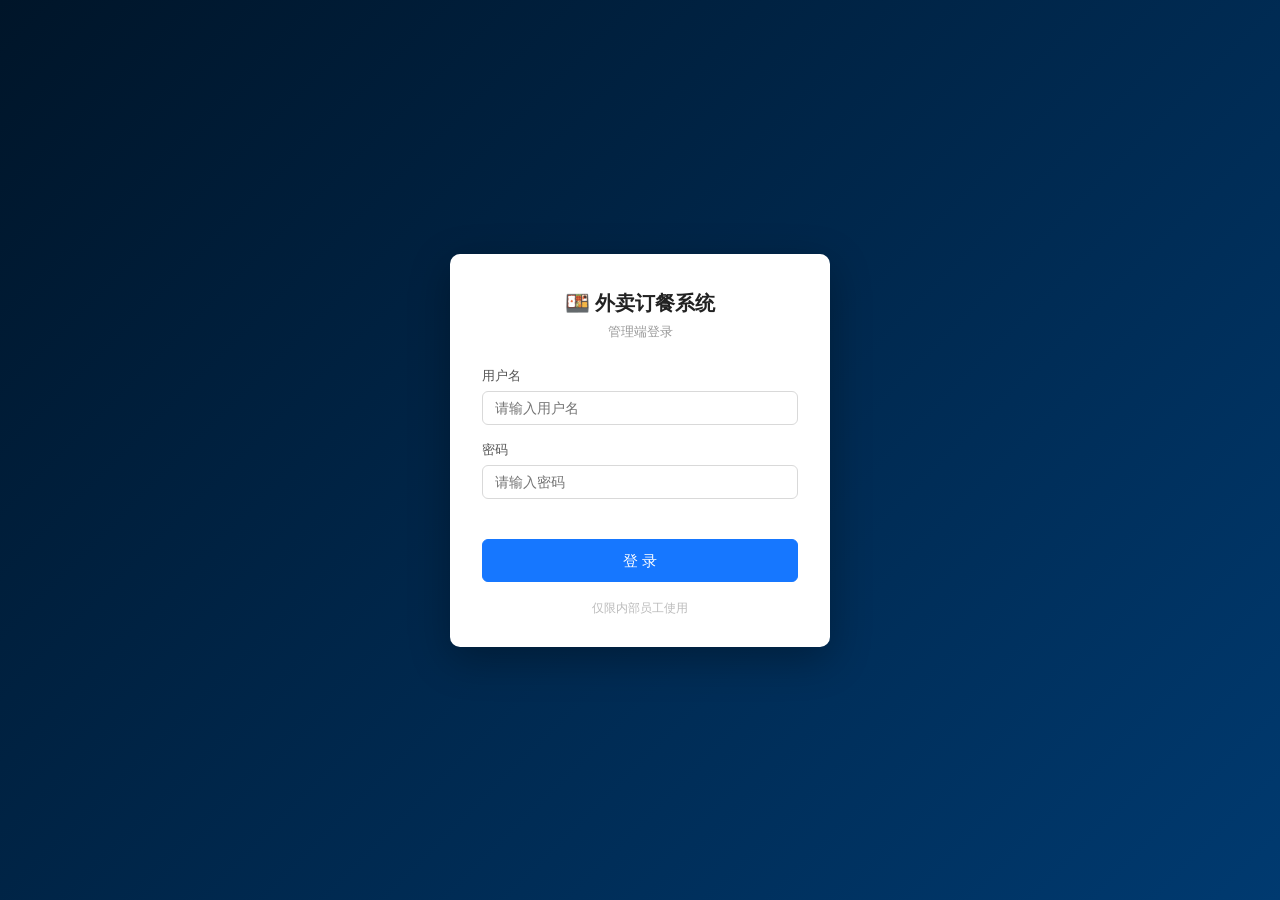
<file: src/main/resources/static/admin/login.html>
<!DOCTYPE html>
<html lang="zh-CN">
<head>
  <meta charset="UTF-8">
  <meta name="viewport" content="width=device-width, initial-scale=1.0">
  <title>管理端登录 - 外卖订餐系统</title>
  <link rel="stylesheet" href="css/admin.css">
</head>
<body>
<div class="login-page">
  <div class="login-card">
    <h1>🍱 外卖订餐系统</h1>
    <p class="login-sub">管理端登录</p>
    <form id="loginForm" autocomplete="off">
      <div class="form-item">
        <label for="username">用户名</label>
        <input type="text" id="username" class="form-input" placeholder="请输入用户名" maxlength="50" required>
      </div>
      <div class="form-item">
        <label for="password">密码</label>
        <input type="password" id="password" class="form-input" placeholder="请输入密码" maxlength="50" required>
      </div>
      <!-- 登录失败错误提示 -->
      <div class="form-error" id="loginError"></div>
      <button type="submit" class="btn btn-primary btn-login" id="loginBtn">登 录</button>
    </form>
    <p class="login-footer">仅限内部员工使用</p>
  </div>
</div>

<script src="js/admin-common.js"></script>
<script>
  (function () {
    var form = document.getElementById('loginForm');
    var errorEl = document.getElementById('loginError');
    var loginBtn = document.getElementById('loginBtn');

    form.addEventListener('submit', function (e) {
      e.preventDefault();
      errorEl.textContent = '';
      var username = document.getElementById('username').value.trim();
      var password = document.getElementById('password').value;
      if (!username || !password) {
        errorEl.textContent = '请输入用户名和密码';
        return;
      }
      loginBtn.disabled = true;
      // silent: 登录失败以行内错误提示展示，不弹 toast
      request('/api/admin/login', { method: 'POST', body: { username: username, password: password }, silent: true })
        .then(function () {
          location.href = 'index.html';
        })
        .catch(function (err) {
          errorEl.textContent = err.message || '登录失败，请稍后重试';
          loginBtn.disabled = false;
        });
    });
  })();
</script>
</body>
</html>
</file>
<file: src/main/resources/static/admin/css/admin.css>
/* ============================================================
 * 管理端统一样式 admin.css
 * 深色侧边栏 + 浅色内容区，专业后台风格
 * 组件：表格 / 表单 / 弹窗 / 分页 / 标签 badge / 按钮 / Tab / 开关 / Toast
 * ============================================================ */

/* ---------- 基础重置 ---------- */
* { margin: 0; padding: 0; box-sizing: border-box; }

html, body { height: 100%; }

body {
  font-family: "Microsoft YaHei", "PingFang SC", "Helvetica Neue", Arial, sans-serif;
  font-size: 14px;
  color: #333;
  background: #f0f2f5;
  -webkit-font-smoothing: antialiased;
}

a { color: #1677ff; text-decoration: none; }
a:hover { text-decoration: underline; }

/* ---------- 整体布局：侧边栏 + 主内容 ---------- */
.layout { display: flex; min-height: 100vh; }

.sidebar {
  width: 220px;
  flex-shrink: 0;
  background: #001529;
  color: rgba(255, 255, 255, 0.7);
  display: flex;
  flex-direction: column;
  position: fixed;
  top: 0; left: 0; bottom: 0;
  z-index: 100;
  overflow-y: auto;
}

.sidebar .logo {
  height: 60px;
  display: flex;
  align-items: center;
  justify-content: center;
  gap: 8px;
  font-size: 17px;
  font-weight: bold;
  color: #fff;
  background: rgba(255, 255, 255, 0.04);
  letter-spacing: 1px;
}

.sidebar .logo .logo-icon { font-size: 20px; }

.sidebar nav { flex: 1; padding: 12px 0; }

.sidebar nav a {
  display: flex;
  align-items: center;
  gap: 10px;
  padding: 13px 24px;
  color: rgba(255, 255, 255, 0.68);
  font-size: 14px;
  text-decoration: none;
  transition: background 0.2s, color 0.2s;
  border-left: 3px solid transparent;
}

.sidebar nav a:hover { color: #fff; background: rgba(255, 255, 255, 0.06); text-decoration: none; }

.sidebar nav a.active {
  color: #fff;
  background: #1677ff;
  border-left-color: #69b1ff;
}

.sidebar .sidebar-footer {
  padding: 14px 24px;
  font-size: 12px;
  color: rgba(255, 255, 255, 0.35);
  border-top: 1px solid rgba(255, 255, 255, 0.08);
}

.main {
  flex: 1;
  margin-left: 220px;
  display: flex;
  flex-direction: column;
  min-width: 0;
}

/* ---------- 顶栏 ---------- */
.topbar {
  height: 60px;
  background: #fff;
  box-shadow: 0 1px 4px rgba(0, 21, 41, 0.08);
  display: flex;
  align-items: center;
  justify-content: space-between;
  padding: 0 24px;
  position: sticky;
  top: 0;
  z-index: 90;
}

.topbar .page-title { font-size: 16px; font-weight: bold; color: #222; }

.topbar .topbar-right { display: flex; align-items: center; gap: 14px; }

.topbar .admin-name { color: #555; }
.topbar .admin-name b { color: #1677ff; }

/* ---------- 内容区 ---------- */
.content { padding: 24px; flex: 1; }

.card {
  background: #fff;
  border-radius: 8px;
  box-shadow: 0 1px 3px rgba(0, 0, 0, 0.05);
  padding: 20px;
  margin-bottom: 20px;
}

.card-header {
  display: flex;
  align-items: center;
  justify-content: space-between;
  margin-bottom: 16px;
}

.card-header h3 { font-size: 16px; color: #222; }

/* ---------- 统计卡片（概览页） ---------- */
.stat-grid {
  display: grid;
  grid-template-columns: repeat(auto-fill, minmax(190px, 1fr));
  gap: 16px;
  margin-bottom: 20px;
}

.stat-card {
  background: #fff;
  border-radius: 8px;
  padding: 20px;
  box-shadow: 0 1px 3px rgba(0, 0, 0, 0.05);
  border-top: 3px solid #1677ff;
}

.stat-card .stat-label { color: #888; font-size: 13px; margin-bottom: 8px; }
.stat-card .stat-value { font-size: 28px; font-weight: bold; color: #222; }
.stat-card.stat-orange { border-top-color: #fa8c16; }
.stat-card.stat-green  { border-top-color: #52c41a; }
.stat-card.stat-red    { border-top-color: #ff4d4f; }
.stat-card.stat-purple { border-top-color: #722ed1; }
.stat-card.stat-gray   { border-top-color: #bfbfbf; }

.welcome-banner {
  background: linear-gradient(120deg, #1677ff, #69b1ff);
  color: #fff;
  border-radius: 8px;
  padding: 24px;
  margin-bottom: 20px;
}
.welcome-banner h2 { font-size: 20px; margin-bottom: 6px; }
.welcome-banner p { opacity: 0.9; font-size: 13px; }

/* ---------- 按钮 ---------- */
.btn {
  display: inline-flex;
  align-items: center;
  justify-content: center;
  gap: 4px;
  padding: 7px 16px;
  font-size: 14px;
  border-radius: 6px;
  border: 1px solid #d9d9d9;
  background: #fff;
  color: #333;
  cursor: pointer;
  transition: all 0.2s;
  white-space: nowrap;
  line-height: 1.4;
}

.btn:hover { border-color: #1677ff; color: #1677ff; }
.btn:disabled { opacity: 0.5; cursor: not-allowed; }

.btn-primary { background: #1677ff; border-color: #1677ff; color: #fff; }
.btn-primary:hover { background: #4096ff; border-color: #4096ff; color: #fff; }

.btn-success { background: #52c41a; border-color: #52c41a; color: #fff; }
.btn-success:hover { background: #73d13d; border-color: #73d13d; color: #fff; }

.btn-danger { background: #ff4d4f; border-color: #ff4d4f; color: #fff; }
.btn-danger:hover { background: #ff7875; border-color: #ff7875; color: #fff; }

.btn-warning { background: #fa8c16; border-color: #fa8c16; color: #fff; }
.btn-warning:hover { background: #ffa940; border-color: #ffa940; color: #fff; }

/* 线框危险按钮（表格操作列删除用） */
.btn-outline-danger { background: #fff; border-color: #ffa39e; color: #ff4d4f; }
.btn-outline-danger:hover { background: #fff1f0; border-color: #ff4d4f; color: #ff4d4f; }

.btn-sm { padding: 4px 10px; font-size: 12px; border-radius: 4px; }

.btn-group-row { display: flex; gap: 6px; flex-wrap: wrap; }

/* ---------- 表格 ---------- */
.table-wrap { overflow-x: auto; }

table.table {
  width: 100%;
  border-collapse: collapse;
  background: #fff;
}

.table th, .table td {
  padding: 12px 12px;
  text-align: left;
  border-bottom: 1px solid #f0f0f0;
  vertical-align: middle;
  word-break: break-all;
}

.table th {
  background: #fafafa;
  color: #555;
  font-weight: bold;
  white-space: nowrap;
}

.table tbody tr:hover { background: #f5f9ff; }

.table .empty-cell { text-align: center; color: #999; padding: 40px 0; }

.table img.thumb {
  width: 52px;
  height: 52px;
  object-fit: cover;
  border-radius: 6px;
  border: 1px solid #eee;
  background: #fafafa;
  display: block;
}

/* ---------- 标签 badge ---------- */
.badge {
  display: inline-block;
  padding: 2px 10px;
  font-size: 12px;
  border-radius: 10px;
  line-height: 18px;
  white-space: nowrap;
}

.badge-success { background: #f6ffed; color: #52c41a; border: 1px solid #b7eb8f; }
.badge-danger  { background: #fff1f0; color: #ff4d4f; border: 1px solid #ffa39e; }
.badge-warning { background: #fff7e6; color: #fa8c16; border: 1px solid #ffd591; }
.badge-info    { background: #e6f4ff; color: #1677ff; border: 1px solid #91caff; }
.badge-purple  { background: #f9f0ff; color: #722ed1; border: 1px solid #d3adf7; }
.badge-gray    { background: #fafafa; color: #999;    border: 1px solid #d9d9d9; }

/* ---------- 表单 ---------- */
.form-item { margin-bottom: 16px; }

.form-item label {
  display: block;
  margin-bottom: 6px;
  color: #555;
  font-size: 13px;
}

.form-item label .required { color: #ff4d4f; margin-right: 2px; }

.form-input, .form-select, .form-textarea {
  width: 100%;
  padding: 8px 12px;
  font-size: 14px;
  border: 1px solid #d9d9d9;
  border-radius: 6px;
  outline: none;
  background: #fff;
  transition: border-color 0.2s, box-shadow 0.2s;
  font-family: inherit;
  color: #333;
}

.form-input:focus, .form-select:focus, .form-textarea:focus {
  border-color: #1677ff;
  box-shadow: 0 0 0 2px rgba(22, 119, 255, 0.15);
}

.form-textarea { resize: vertical; min-height: 90px; }

.form-row { display: flex; gap: 12px; }
.form-row .form-item { flex: 1; }

.form-tip { font-size: 12px; color: #999; margin-top: 4px; }

.form-error {
  color: #ff4d4f;
  font-size: 13px;
  margin-top: 10px;
  min-height: 18px;
}

/* ---------- 筛选栏 ---------- */
.filter-bar {
  display: flex;
  align-items: center;
  gap: 10px;
  flex-wrap: wrap;
}

.filter-bar .form-input, .filter-bar .form-select { width: auto; min-width: 160px; }

/* ---------- Tab（订单状态筛选） ---------- */
.tabs {
  display: flex;
  gap: 4px;
  border-bottom: 2px solid #f0f0f0;
  margin-bottom: 16px;
  flex-wrap: wrap;
}

.tabs .tab {
  padding: 9px 18px;
  cursor: pointer;
  color: #666;
  font-size: 14px;
  border-bottom: 2px solid transparent;
  margin-bottom: -2px;
  user-select: none;
  transition: color 0.2s;
}

.tabs .tab:hover { color: #1677ff; }
.tabs .tab.active { color: #1677ff; border-bottom-color: #1677ff; font-weight: bold; }

/* ---------- 开关（启用/禁用、上架/下架） ---------- */
.switch {
  position: relative;
  display: inline-block;
  width: 40px;
  height: 22px;
  vertical-align: middle;
  cursor: pointer;
}

.switch input { opacity: 0; width: 0; height: 0; }

.switch .slider {
  position: absolute;
  inset: 0;
  background: #bfbfbf;
  border-radius: 22px;
  transition: background 0.2s;
}

.switch .slider::before {
  content: "";
  position: absolute;
  width: 18px;
  height: 18px;
  left: 2px;
  top: 2px;
  background: #fff;
  border-radius: 50%;
  transition: transform 0.2s;
  box-shadow: 0 1px 3px rgba(0, 0, 0, 0.25);
}

.switch input:checked + .slider { background: #1677ff; }
.switch input:checked + .slider::before { transform: translateX(18px); }

/* ---------- 分页 ---------- */
.pagination {
  display: flex;
  align-items: center;
  justify-content: flex-end;
  gap: 6px;
  margin-top: 16px;
  flex-wrap: wrap;
}

.pagination .page-total { color: #888; font-size: 13px; margin-right: 8px; }

.pagination button {
  min-width: 32px;
  height: 32px;
  padding: 0 8px;
  border: 1px solid #d9d9d9;
  background: #fff;
  border-radius: 6px;
  cursor: pointer;
  font-size: 13px;
  color: #333;
  transition: all 0.2s;
}

.pagination button:hover:not(:disabled):not(.active) { border-color: #1677ff; color: #1677ff; }
.pagination button.active { background: #1677ff; border-color: #1677ff; color: #fff; cursor: default; }
.pagination button:disabled { opacity: 0.4; cursor: not-allowed; }

.pagination .page-ellipsis { color: #999; padding: 0 2px; }

/* ---------- 弹窗 Modal ---------- */
.modal-mask {
  display: none;
  position: fixed;
  inset: 0;
  background: rgba(0, 0, 0, 0.45);
  z-index: 1000;
  align-items: flex-start;
  justify-content: center;
  overflow-y: auto;
  padding: 60px 16px 40px;
}

.modal-mask.show { display: flex; }

.modal {
  background: #fff;
  border-radius: 8px;
  width: 520px;
  max-width: 100%;
  box-shadow: 0 8px 32px rgba(0, 0, 0, 0.2);
  animation: modalIn 0.18s ease-out;
}

.modal.modal-lg { width: 720px; }
.modal.modal-sm { width: 400px; }

@keyframes modalIn {
  from { opacity: 0; transform: translateY(-14px); }
  to   { opacity: 1; transform: translateY(0); }
}

.modal-header {
  display: flex;
  align-items: center;
  justify-content: space-between;
  padding: 14px 20px;
  border-bottom: 1px solid #f0f0f0;
}

.modal-header h3 { font-size: 16px; color: #222; }

.modal-close {
  border: none;
  background: none;
  font-size: 20px;
  color: #999;
  cursor: pointer;
  line-height: 1;
  padding: 2px 6px;
}
.modal-close:hover { color: #333; }

.modal-body { padding: 20px; max-height: 62vh; overflow-y: auto; }

.modal-footer {
  display: flex;
  justify-content: flex-end;
  gap: 10px;
  padding: 12px 20px;
  border-top: 1px solid #f0f0f0;
}

/* ---------- 描述列表（订单详情） ---------- */
.desc-list { width: 100%; font-size: 14px; }
.desc-list .desc-row { display: flex; padding: 6px 0; }
.desc-list .desc-label { width: 90px; color: #888; flex-shrink: 0; }
.desc-list .desc-value { color: #333; word-break: break-all; }

.divider { border: none; border-top: 1px dashed #e5e5e5; margin: 14px 0; }

.money { color: #ff4d4f; font-weight: bold; }

/* ---------- 图片上传 ---------- */
.upload-box { display: flex; align-items: flex-start; gap: 12px; }

.upload-preview {
  width: 96px;
  height: 96px;
  border: 1px dashed #d9d9d9;
  border-radius: 6px;
  display: flex;
  align-items: center;
  justify-content: center;
  overflow: hidden;
  background: #fafafa;
  color: #bbb;
  font-size: 12px;
  flex-shrink: 0;
}

.upload-preview img { width: 100%; height: 100%; object-fit: cover; }

/* ---------- Toast ---------- */
#toast-container {
  position: fixed;
  top: 70px;
  left: 50%;
  transform: translateX(-50%);
  z-index: 2000;
  display: flex;
  flex-direction: column;
  align-items: center;
  gap: 8px;
  pointer-events: none;
}

.toast {
  padding: 10px 20px;
  border-radius: 6px;
  font-size: 14px;
  color: #fff;
  box-shadow: 0 4px 12px rgba(0, 0, 0, 0.15);
  animation: toastIn 0.25s ease-out;
  max-width: 80vw;
  word-break: break-all;
}

.toast-success { background: #52c41a; }
.toast-error   { background: #ff4d4f; }
.toast-info    { background: rgba(0, 0, 0, 0.75); }

@keyframes toastIn {
  from { opacity: 0; transform: translateY(-10px); }
  to   { opacity: 1; transform: translateY(0); }
}

.toast.fade-out { opacity: 0; transition: opacity 0.3s; }

/* ---------- 登录页 ---------- */
.login-page {
  min-height: 100vh;
  display: flex;
  align-items: center;
  justify-content: center;
  background: linear-gradient(135deg, #001529 0%, #003a70 100%);
  padding: 16px;
}

.login-card {
  width: 380px;
  max-width: 100%;
  background: #fff;
  border-radius: 10px;
  box-shadow: 0 12px 40px rgba(0, 0, 0, 0.3);
  padding: 36px 32px 30px;
}

.login-card h1 {
  text-align: center;
  font-size: 20px;
  color: #222;
  margin-bottom: 6px;
}

.login-card .login-sub {
  text-align: center;
  color: #999;
  font-size: 13px;
  margin-bottom: 26px;
}

.login-card .btn-login {
  width: 100%;
  padding: 10px;
  font-size: 15px;
  margin-top: 6px;
}

.login-card .login-footer {
  text-align: center;
  color: #bbb;
  font-size: 12px;
  margin-top: 18px;
}

/* ---------- 简单响应式 ---------- */
@media (max-width: 768px) {
  .sidebar { width: 64px; }
  .sidebar .logo { font-size: 0; }
  .sidebar .logo .logo-icon { font-size: 22px; }
  .sidebar nav a { padding: 13px 0; justify-content: center; font-size: 0; }
  .sidebar nav a .nav-icon { font-size: 18px; }
  .sidebar .sidebar-footer { display: none; }
  .main { margin-left: 64px; }
  .content { padding: 14px; }
  .topbar { padding: 0 14px; }
  .form-row { flex-direction: column; gap: 0; }
  .modal { width: 100% !important; }
  .stat-grid { grid-template-columns: repeat(2, 1fr); }
}
</file>
